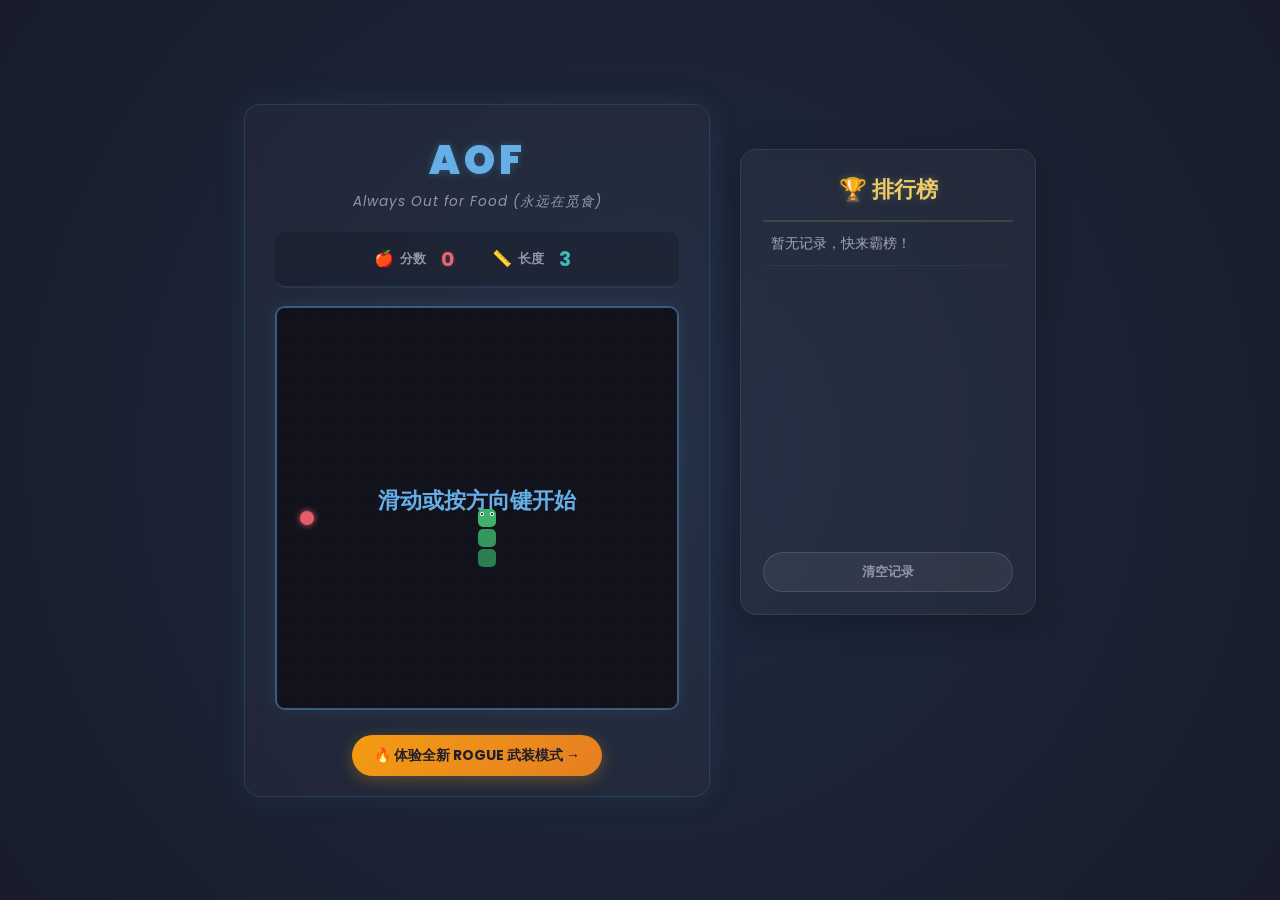
<file: index.html>
<!DOCTYPE html>
<html lang="en">
<head>
    <meta charset="UTF-8">
    <meta name="viewport" content="width=device-width, initial-scale=1.0">
    <title>AOF: Always Out for Food - 贪吃蛇</title>
    <link rel="stylesheet" href="style.css">
</head>
<body>
    <div class="app-wrapper">
        <div class="game-container">
            <h1>AOF</h1>
            <p class="subtitle">Always Out for Food (永远在觅食)</p>

            <div class="stats-board">
                <div class="stat">
                    <span class="stat-icon">🍎</span>
                    <span class="stat-label">分数</span>
                    <span class="stat-value" id="score">0</span>
                </div>
                <div class="stat">
                    <span class="stat-icon">📏</span>
                    <span class="stat-label">长度</span>
                    <span class="stat-value" id="lengthDisplay">3</span>
                </div>
            </div>

            <canvas id="gameCanvas" width="400" height="400"></canvas>
            <br>
            <button id="restartBtn" style="display: none;">重新开始</button>
            <div class="rogue-entry">
                <a href="rogue.html" class="rogue-btn">🔥 体验全新 ROGUE 武装模式 →</a>
            </div>
        </div>

        <div class="leaderboard-container">
            <h2>🏆 排行榜</h2>
            <ul id="leaderboardList">
                <!-- 排行榜数据将通过 JS 动态生成 -->
            </ul>
            <button id="clearBoardBtn" class="small-btn">清空记录</button>
        </div>
    </div>
    <script src="script.js"></script>
</body>
</html>
</file>
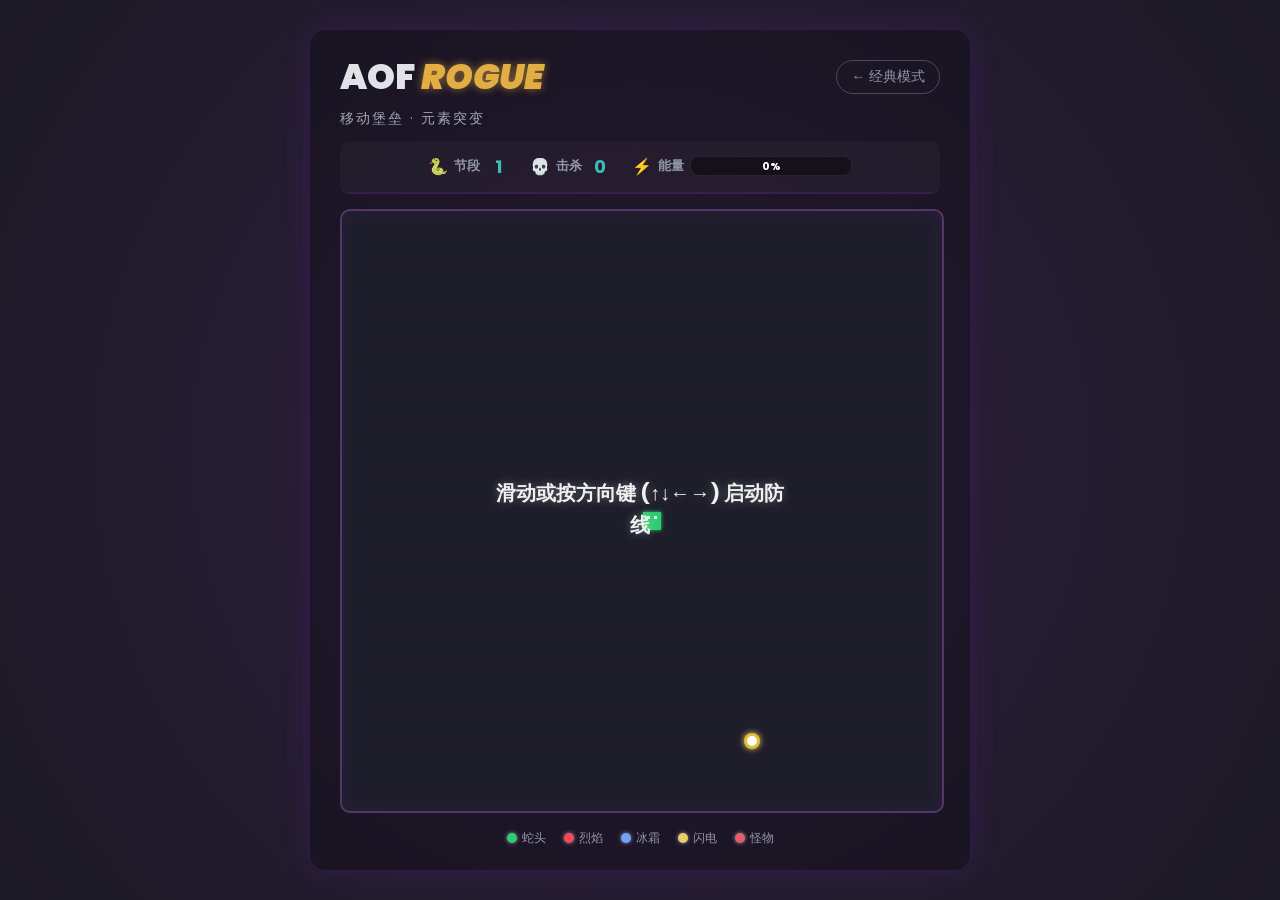
<file: rogue.html>
<!DOCTYPE html>
<html lang="en">
<head>
    <meta charset="UTF-8">
    <meta name="viewport" content="width=device-width, initial-scale=1.0">
    <title>AOF: ROGUE - 武装贪吃蛇</title>
    <link rel="stylesheet" href="rogue.css">
</head>
<body>
    <div class="app-wrapper">
        <div class="game-container">
            <div class="header-row">
                <h1>AOF <span class="rogue-title">ROGUE</span></h1>
                <a href="index.html" class="back-btn">← 经典模式</a>
            </div>
            <p class="subtitle">移动堡垒 · 元素突变</p>

            <div class="stats-board">
                <div class="stat">
                    <span class="stat-icon">🐍</span>
                    <span class="stat-label">节段</span>
                    <span class="stat-value" id="lengthDisplay">1</span>
                </div>
                <div class="stat">
                    <span class="stat-icon">💀</span>
                    <span class="stat-label">击杀</span>
                    <span class="stat-value" id="killDisplay">0</span>
                </div>
                <div class="stat stat-exp">
                    <span class="stat-icon">⚡</span>
                    <span class="stat-label">能量</span>
                    <div class="exp-bar">
                        <div class="exp-bar-fill" id="expBarFill"></div>
                        <span class="exp-bar-text" id="expDisplay">0%</span>
                    </div>
                </div>
            </div>

            <div class="canvas-wrapper">
                <canvas id="gameCanvas" width="600" height="600"></canvas>

                <!-- 升级三选一面板 -->
                <div id="upgradeModal" class="modal overlay-modal">
                    <h2>⚡ 选择突变方向</h2>
                    <div class="choices-container">
                        <div class="choice-card fire" onclick="selectUpgrade('fire')">
                            <div class="choice-header">
                                <span class="choice-icon">🔥</span>
                                <h3>烈焰节段</h3>
                            </div>
                            <p class="choice-desc">发射高伤害的火球，缓慢但致命。</p>
                            <div class="choice-stats">
                                <span>伤害 <b>30</b></span>
                                <span>射速 <b>慢</b></span>
                                <span>射程 <b>8</b></span>
                            </div>
                        </div>
                        <div class="choice-card ice" onclick="selectUpgrade('ice')">
                            <div class="choice-header">
                                <span class="choice-icon">❄️</span>
                                <h3>冰霜射线</h3>
                            </div>
                            <p class="choice-desc">发射冰冻弹，击中后大幅减速怪物。</p>
                            <div class="choice-stats">
                                <span>伤害 <b>10</b></span>
                                <span>射速 <b>中</b></span>
                                <span>射程 <b>7</b></span>
                            </div>
                        </div>
                        <div class="choice-card lightning" onclick="selectUpgrade('lightning')">
                            <div class="choice-header">
                                <span class="choice-icon">⚡</span>
                                <h3>闪电发生器</h3>
                            </div>
                            <p class="choice-desc">极高射速的微型电火花，快速清理杂兵。</p>
                            <div class="choice-stats">
                                <span>伤害 <b>8</b></span>
                                <span>射速 <b>快</b></span>
                                <span>射程 <b>6</b></span>
                            </div>
                        </div>
                    </div>
                </div>

                <!-- 游戏结束面板 -->
                <div id="gameOverModal" class="modal overlay-modal">
                    <h2 id="gameOverTitle" style="color: #ff4757;">堡垒被摧毁！</h2>
                    <div class="gameover-stats">
                        <div class="go-stat">
                            <span class="go-label">最终节段</span>
                            <span class="go-value" id="finalLength">0</span>
                        </div>
                        <div class="go-stat">
                            <span class="go-label">消灭怪物</span>
                            <span class="go-value" id="finalKills">0</span>
                        </div>
                        <div class="go-stat">
                            <span class="go-label">存活时间</span>
                            <span class="go-value" id="finalTime">0s</span>
                        </div>
                        <div class="go-stat">
                            <span class="go-label">最长蛇身</span>
                            <span class="go-value" id="finalMaxLen">0</span>
                        </div>
                    </div>
                    <button id="restartBtn" onclick="location.reload()">重新部署</button>
                </div>

                <!-- 开始提示 -->
                <div id="startPrompt" class="overlay-text">
                    滑动或按方向键 (↑↓←→) 启动防线
                </div>
            </div>

            <!-- 武器图例 -->
            <div class="weapon-legend">
                <div class="legend-item"><span class="legend-dot" style="background:#2ecc71;"></span>蛇头</div>
                <div class="legend-item"><span class="legend-dot" style="background:#ff4757;"></span>烈焰</div>
                <div class="legend-item"><span class="legend-dot" style="background:#70a1ff;"></span>冰霜</div>
                <div class="legend-item"><span class="legend-dot" style="background:#eccc68;"></span>闪电</div>
                <div class="legend-item"><span class="legend-dot" style="background:#e65c68;"></span>怪物</div>
            </div>
        </div>
    </div>
    <script src="rogue.js"></script>
</body>
</html>
</file>
<file: style.css>
@import url('https://fonts.googleapis.com/css2?family=Poppins:wght@400;600;700;900&display=swap');

/* ============ 基础布局 ============ */
body {
    display: flex;
    justify-content: center;
    align-items: center;
    min-height: 100vh;
    margin: 0;
    background: radial-gradient(circle at center, #1e2a40 0%, #181c2a 100%);
    color: #e0e2e8;
    font-family: 'Poppins', sans-serif;
}

.app-wrapper {
    display: flex;
    gap: 30px;
    align-items: flex-start;
    flex-wrap: wrap;
    justify-content: center;
    padding: 20px;
}

/* ============ 游戏容器 ============ */
.game-container {
    text-align: center;
    background: rgba(255, 255, 255, 0.03);
    padding: 25px 30px 20px;
    border-radius: 16px;
    box-shadow: 0 0 30px rgba(101, 174, 230, 0.1);
    backdrop-filter: blur(10px);
    border: 1px solid rgba(101, 174, 230, 0.15);
    animation: borderBreath 4s ease-in-out infinite;
}

@keyframes borderBreath {
    0%, 100% { border-color: rgba(101, 174, 230, 0.12); box-shadow: 0 0 25px rgba(101, 174, 230, 0.08); }
    50% { border-color: rgba(101, 174, 230, 0.3); box-shadow: 0 0 35px rgba(101, 174, 230, 0.15); }
}

h1 {
    margin-top: 0;
    margin-bottom: 2px;
    letter-spacing: 4px;
    font-size: 2.5rem;
    font-weight: 900;
    color: #65aee6;
    text-shadow: 0 0 8px rgba(101, 174, 230, 0.3);
}

.subtitle {
    margin-top: 0;
    margin-bottom: 20px;
    color: #9297a8;
    font-style: italic;
    font-size: 0.85rem;
    letter-spacing: 1px;
}

/* ============ 状态栏 ============ */
.stats-board {
    display: flex;
    justify-content: center;
    gap: 30px;
    background: rgba(0, 0, 0, 0.15);
    padding: 12px 24px;
    border-radius: 10px;
    margin-bottom: 18px;
    border-bottom: 2px solid rgba(101, 174, 230, 0.15);
}

.stat {
    display: flex;
    align-items: center;
    gap: 6px;
}

.stat-icon {
    font-size: 16px;
}

.stat-label {
    color: #9297a8;
    font-weight: 600;
    font-size: 13px;
}

.stat-value {
    font-weight: 700;
    font-size: 20px;
    min-width: 30px;
    text-align: center;
    font-variant-numeric: tabular-nums;
}

#score {
    color: #e86674;
    text-shadow: 0 0 5px rgba(232, 102, 116, 0.3);
}

#lengthDisplay {
    color: #3bbcb8;
}

/* ============ 画布 ============ */
canvas {
    background-color: #222436;
    border: 2px solid rgba(101, 174, 230, 0.4);
    border-radius: 10px;
    box-shadow: 0 0 20px rgba(101, 174, 230, 0.1), inset 0 0 15px rgba(0, 0, 0, 0.2);
}

/* ============ 按钮 ============ */
button {
    margin-top: 20px;
    padding: 12px 30px;
    font-size: 15px;
    font-weight: 700;
    font-family: 'Poppins', sans-serif;
    background: linear-gradient(135deg, #e86674, #ea828c);
    color: white;
    border: none;
    cursor: pointer;
    border-radius: 25px;
    box-shadow: 0 4px 15px rgba(232, 102, 116, 0.25);
    transition: all 0.3s ease;
    letter-spacing: 1px;
}

button:hover {
    transform: translateY(-2px);
    box-shadow: 0 6px 20px rgba(232, 102, 116, 0.4);
}

button:active {
    transform: translateY(1px);
    box-shadow: 0 2px 8px rgba(232, 102, 116, 0.2);
}

/* ============ ROGUE 入口 ============ */
.rogue-entry {
    margin-top: 18px;
}

.rogue-btn {
    display: inline-block;
    color: #1e1e2f;
    font-weight: 700;
    font-size: 14px;
    text-decoration: none;
    background: linear-gradient(135deg, #f39c12, #e67e22);
    padding: 10px 22px;
    border-radius: 25px;
    box-shadow: 0 4px 15px rgba(243, 156, 18, 0.3);
    transition: all 0.3s ease;
    animation: rogueGlow 2s ease-in-out infinite;
}

.rogue-btn:hover {
    transform: translateY(-2px) scale(1.03);
    box-shadow: 0 6px 25px rgba(243, 156, 18, 0.5);
}

@keyframes rogueGlow {
    0%, 100% { box-shadow: 0 4px 15px rgba(243, 156, 18, 0.3); }
    50% { box-shadow: 0 4px 25px rgba(243, 156, 18, 0.5), 0 0 10px rgba(243, 156, 18, 0.2); }
}

/* ============ 排行榜 ============ */
.leaderboard-container {
    background: rgba(255, 255, 255, 0.04);
    border: 1px solid rgba(255, 255, 255, 0.08);
    border-radius: 16px;
    padding: 22px;
    width: 250px;
    height: 420px;
    box-shadow: 0 8px 32px rgba(0, 0, 0, 0.25);
    backdrop-filter: blur(12px);
    display: flex;
    flex-direction: column;
    margin-top: 45px;
}

.leaderboard-container h2 {
    margin-top: 0;
    margin-bottom: 0;
    color: #eccc68;
    text-align: center;
    padding-bottom: 14px;
    font-size: 1.4rem;
    text-shadow: 0 0 8px rgba(236, 204, 104, 0.25);
    border-bottom: 2px solid rgba(236, 204, 104, 0.15);
}

#leaderboardList {
    list-style: none;
    padding: 0;
    margin: 0;
    flex-grow: 1;
    overflow-y: auto;
}

/* 自定义滚动条 */
#leaderboardList::-webkit-scrollbar {
    width: 5px;
}
#leaderboardList::-webkit-scrollbar-track {
    background: rgba(0, 0, 0, 0.1);
    border-radius: 10px;
}
#leaderboardList::-webkit-scrollbar-thumb {
    background: rgba(255, 255, 255, 0.15);
    border-radius: 10px;
}
#leaderboardList::-webkit-scrollbar-thumb:hover {
    background: rgba(255, 255, 255, 0.25);
}

#leaderboardList li {
    display: flex;
    justify-content: space-between;
    padding: 11px 8px;
    border-bottom: 1px solid rgba(255, 255, 255, 0.04);
    font-size: 14px;
    align-items: center;
    border-radius: 6px;
    transition: background 0.2s;
}

#leaderboardList li:hover {
    background: rgba(255, 255, 255, 0.04);
}

#leaderboardList li span.name {
    font-weight: 600;
    color: #dfe4ea;
    overflow: hidden;
    text-overflow: ellipsis;
    white-space: nowrap;
    max-width: 140px;
}

#leaderboardList li span.score {
    color: #ff4757;
    font-weight: 700;
    background-color: rgba(255, 71, 87, 0.12);
    padding: 3px 10px;
    border-radius: 15px;
    min-width: 35px;
    text-align: center;
    border: 1px solid rgba(255, 71, 87, 0.2);
    font-size: 13px;
}

.small-btn {
    margin-top: 15px;
    padding: 9px;
    font-size: 13px;
    background: rgba(255, 255, 255, 0.06);
    color: #9297a8;
    box-shadow: none;
    border: 1px solid rgba(255, 255, 255, 0.12);
    width: 100%;
    border-radius: 20px;
    letter-spacing: 0;
}

.small-btn:hover {
    background: rgba(255, 255, 255, 0.12);
    color: #fff;
    box-shadow: none;
    transform: none;
}

/* ============ 响应式 ============ */
@media (max-width: 768px) {
    .app-wrapper {
        flex-direction: column;
        align-items: center;
        gap: 20px;
    }

    .game-container {
        padding: 20px;
    }

    canvas {
        max-width: 100%;
        height: auto;
    }

    .leaderboard-container {
        margin-top: 0;
        height: auto;
        min-height: 250px;
        width: 85%;
        max-width: 380px;
    }

    .stats-board {
        gap: 20px;
    }

    .rogue-btn {
        font-size: 13px;
        padding: 9px 18px;
    }
}
</file>
<file: rogue.css>
@import url('https://fonts.googleapis.com/css2?family=Poppins:wght@400;600;700;900&display=swap');

/* ============ 基础布局 ============ */
body {
    display: flex;
    justify-content: center;
    align-items: center;
    min-height: 100vh;
    margin: 0;
    background: radial-gradient(circle at center, #2e2040 0%, #1c1a25 100%);
    color: #e0e2e8;
    font-family: 'Poppins', sans-serif;
}

.app-wrapper {
    padding: 20px;
}

.game-container {
    text-align: center;
    background: rgba(0, 0, 0, 0.25);
    padding: 20px 30px 15px;
    border-radius: 16px;
    box-shadow: 0 0 30px rgba(138, 43, 226, 0.15);
    border: 1px solid rgba(138, 43, 226, 0.2);
    position: relative;
    animation: borderBreath 4s ease-in-out infinite;
}

@keyframes borderBreath {
    0%, 100% { border-color: rgba(138, 43, 226, 0.15); box-shadow: 0 0 25px rgba(138, 43, 226, 0.1); }
    50% { border-color: rgba(138, 43, 226, 0.35); box-shadow: 0 0 35px rgba(138, 43, 226, 0.2); }
}

/* ============ 头部 ============ */
.header-row {
    display: flex;
    justify-content: space-between;
    align-items: center;
    margin-bottom: -8px;
}

h1 {
    margin: 0;
    font-size: 2.2rem;
    font-weight: 900;
    color: #e0e2e8;
}

.rogue-title {
    color: #e2ae44;
    text-shadow: 0 0 8px rgba(226, 174, 68, 0.6);
    font-style: italic;
}

.back-btn {
    color: #9297a8;
    text-decoration: none;
    font-size: 0.85rem;
    border: 1px solid rgba(146, 151, 168, 0.4);
    padding: 6px 14px;
    border-radius: 20px;
    transition: all 0.3s;
}

.back-btn:hover {
    background: rgba(146, 151, 168, 0.15);
    color: #fff;
    border-color: rgba(146, 151, 168, 0.6);
}

.subtitle {
    color: #a4a9b5;
    margin-bottom: 12px;
    text-align: left;
    font-size: 0.85rem;
    letter-spacing: 2px;
}

/* ============ 状态栏 ============ */
.stats-board {
    display: flex;
    justify-content: center;
    gap: 20px;
    background: rgba(255, 255, 255, 0.03);
    padding: 12px 18px;
    border-radius: 10px;
    margin-bottom: 15px;
    border-bottom: 2px solid rgba(138, 43, 226, 0.2);
}

.stat {
    display: flex;
    align-items: center;
    gap: 6px;
    font-size: 14px;
}

.stat-icon {
    font-size: 16px;
}

.stat-label {
    color: #9297a8;
    font-weight: 600;
    font-size: 13px;
}

.stat-value {
    color: #3bbcb8;
    font-weight: 700;
    font-size: 18px;
    min-width: 24px;
    text-align: center;
}

.stat-exp {
    flex: 1;
    max-width: 220px;
}

/* 能量进度条 */
.exp-bar {
    position: relative;
    flex: 1;
    height: 18px;
    background: rgba(0, 0, 0, 0.4);
    border-radius: 9px;
    overflow: hidden;
    border: 1px solid rgba(255, 255, 255, 0.08);
    min-width: 100px;
}

.exp-bar-fill {
    height: 100%;
    width: 0%;
    background: linear-gradient(90deg, #8e44ad, #e74c3c, #f1c40f);
    border-radius: 9px;
    transition: width 0.4s ease;
    box-shadow: 0 0 8px rgba(241, 196, 15, 0.3);
}

.exp-bar-text {
    position: absolute;
    top: 0;
    left: 0;
    right: 0;
    bottom: 0;
    display: flex;
    align-items: center;
    justify-content: center;
    font-size: 11px;
    font-weight: 700;
    color: #fff;
    text-shadow: 0 1px 2px rgba(0, 0, 0, 0.6);
}

/* ============ 画布 ============ */
.canvas-wrapper {
    position: relative;
    width: 600px;
    height: 600px;
    margin: 0 auto;
}

canvas {
    background-color: #1e1e2a;
    border: 2px solid rgba(122, 70, 145, 0.6);
    border-radius: 10px;
    box-shadow: inset 0 0 20px rgba(138, 43, 226, 0.1);
}

.overlay-text {
    position: absolute;
    top: 50%;
    left: 50%;
    transform: translate(-50%, -50%);
    font-size: 20px;
    font-weight: bold;
    color: #f0f0f0;
    text-shadow: 0 0 10px rgba(255, 255, 255, 0.3);
    pointer-events: none;
    text-align: center;
    line-height: 1.6;
}

/* ============ 武器图例 ============ */
.weapon-legend {
    display: flex;
    justify-content: center;
    gap: 18px;
    margin-top: 12px;
    padding: 8px 0;
}

.legend-item {
    display: flex;
    align-items: center;
    gap: 5px;
    font-size: 12px;
    color: #9297a8;
}

.legend-dot {
    width: 10px;
    height: 10px;
    border-radius: 50%;
    display: inline-block;
    box-shadow: 0 0 4px currentColor;
}

/* ============ 模态框通用 ============ */
.overlay-modal {
    position: absolute;
    top: 0; left: 0; width: 100%; height: 100%;
    background: rgba(0, 0, 0, 0.88);
    backdrop-filter: blur(6px);
    display: none;
    flex-direction: column;
    justify-content: center;
    align-items: center;
    border-radius: 10px;
    z-index: 10;
    animation: fadeIn 0.3s ease;
}

@keyframes fadeIn {
    from { opacity: 0; }
    to { opacity: 1; }
}

.overlay-modal h2 {
    margin-top: 0;
    margin-bottom: 20px;
    font-size: 1.4rem;
    letter-spacing: 1px;
}

/* ============ 升级选择面板 ============ */
#upgradeModal h2 {
    color: #f1c40f;
    text-shadow: 0 0 12px rgba(241, 196, 15, 0.4);
}

.choices-container {
    display: flex;
    flex-direction: row;
    gap: 12px;
    width: 90%;
    justify-content: center;
}

.choice-card {
    background: rgba(255, 255, 255, 0.06);
    border: 2px solid;
    padding: 14px 16px;
    border-radius: 12px;
    cursor: pointer;
    transition: all 0.25s ease;
    text-align: left;
    flex: 1;
    max-width: 180px;
}

.choice-card:hover {
    transform: translateY(-4px) scale(1.02);
    background: rgba(255, 255, 255, 0.12);
}

.choice-header {
    display: flex;
    align-items: center;
    gap: 6px;
    margin-bottom: 6px;
}

.choice-icon {
    font-size: 20px;
}

.choice-card h3 {
    margin: 0;
    font-size: 0.95rem;
}

.choice-desc {
    margin: 0 0 10px;
    font-size: 0.75rem;
    color: #aaa;
    line-height: 1.4;
}

.choice-stats {
    display: flex;
    flex-wrap: wrap;
    gap: 6px;
}

.choice-stats span {
    font-size: 0.7rem;
    color: #999;
    background: rgba(0, 0, 0, 0.3);
    padding: 2px 7px;
    border-radius: 4px;
}

.choice-stats b {
    color: #e0e2e8;
}

/* 各元素卡片颜色 */
.choice-card.fire {
    border-color: rgba(255, 71, 87, 0.5);
}
.choice-card.fire:hover {
    border-color: #ff4757;
    box-shadow: 0 0 20px rgba(255, 71, 87, 0.3), 0 4px 15px rgba(0, 0, 0, 0.3);
}
.choice-card.fire h3 { color: #ff6b81; }

.choice-card.ice {
    border-color: rgba(112, 161, 255, 0.5);
}
.choice-card.ice:hover {
    border-color: #70a1ff;
    box-shadow: 0 0 20px rgba(112, 161, 255, 0.3), 0 4px 15px rgba(0, 0, 0, 0.3);
}
.choice-card.ice h3 { color: #70a1ff; }

.choice-card.lightning {
    border-color: rgba(236, 204, 104, 0.5);
}
.choice-card.lightning:hover {
    border-color: #eccc68;
    box-shadow: 0 0 20px rgba(236, 204, 104, 0.3), 0 4px 15px rgba(0, 0, 0, 0.3);
}
.choice-card.lightning h3 { color: #eccc68; }

/* ============ 游戏结束面板 ============ */
.gameover-stats {
    display: grid;
    grid-template-columns: 1fr 1fr;
    gap: 12px;
    width: 70%;
    max-width: 320px;
    margin-bottom: 15px;
}

.go-stat {
    background: rgba(255, 255, 255, 0.06);
    border-radius: 10px;
    padding: 12px;
    text-align: center;
    border: 1px solid rgba(255, 255, 255, 0.08);
}

.go-label {
    display: block;
    font-size: 0.75rem;
    color: #9297a8;
    margin-bottom: 4px;
}

.go-value {
    display: block;
    font-size: 1.4rem;
    font-weight: 700;
    color: #f0f0f0;
}

/* ============ 按钮 ============ */
button {
    margin-top: 15px;
    padding: 12px 30px;
    font-size: 15px;
    font-weight: 700;
    font-family: 'Poppins', sans-serif;
    background: linear-gradient(135deg, #8e44ad, #9b59b6);
    color: white;
    border: none;
    cursor: pointer;
    border-radius: 25px;
    box-shadow: 0 4px 15px rgba(138, 43, 226, 0.35);
    transition: all 0.3s ease;
    letter-spacing: 1px;
}

button:hover {
    transform: translateY(-2px);
    box-shadow: 0 6px 20px rgba(138, 43, 226, 0.5);
    background: linear-gradient(135deg, #9b59b6, #a66bbe);
}

button:active {
    transform: translateY(1px);
    box-shadow: 0 2px 8px rgba(138, 43, 226, 0.3);
}

/* ============ 响应式 ============ */
@media (max-width: 680px) {
    .canvas-wrapper {
        width: 90vw;
        height: 90vw;
        max-width: 600px;
        max-height: 600px;
    }

    canvas {
        width: 100%;
        height: 100%;
    }

    .choices-container {
        flex-direction: column;
        align-items: center;
    }

    .choice-card {
        max-width: 90%;
        width: 100%;
    }

    .stats-board {
        flex-wrap: wrap;
        gap: 10px;
    }

    .stat-exp {
        width: 100%;
        max-width: 100%;
    }

    .weapon-legend {
        flex-wrap: wrap;
        gap: 10px;
    }

    .gameover-stats {
        width: 85%;
    }
}
</file>
